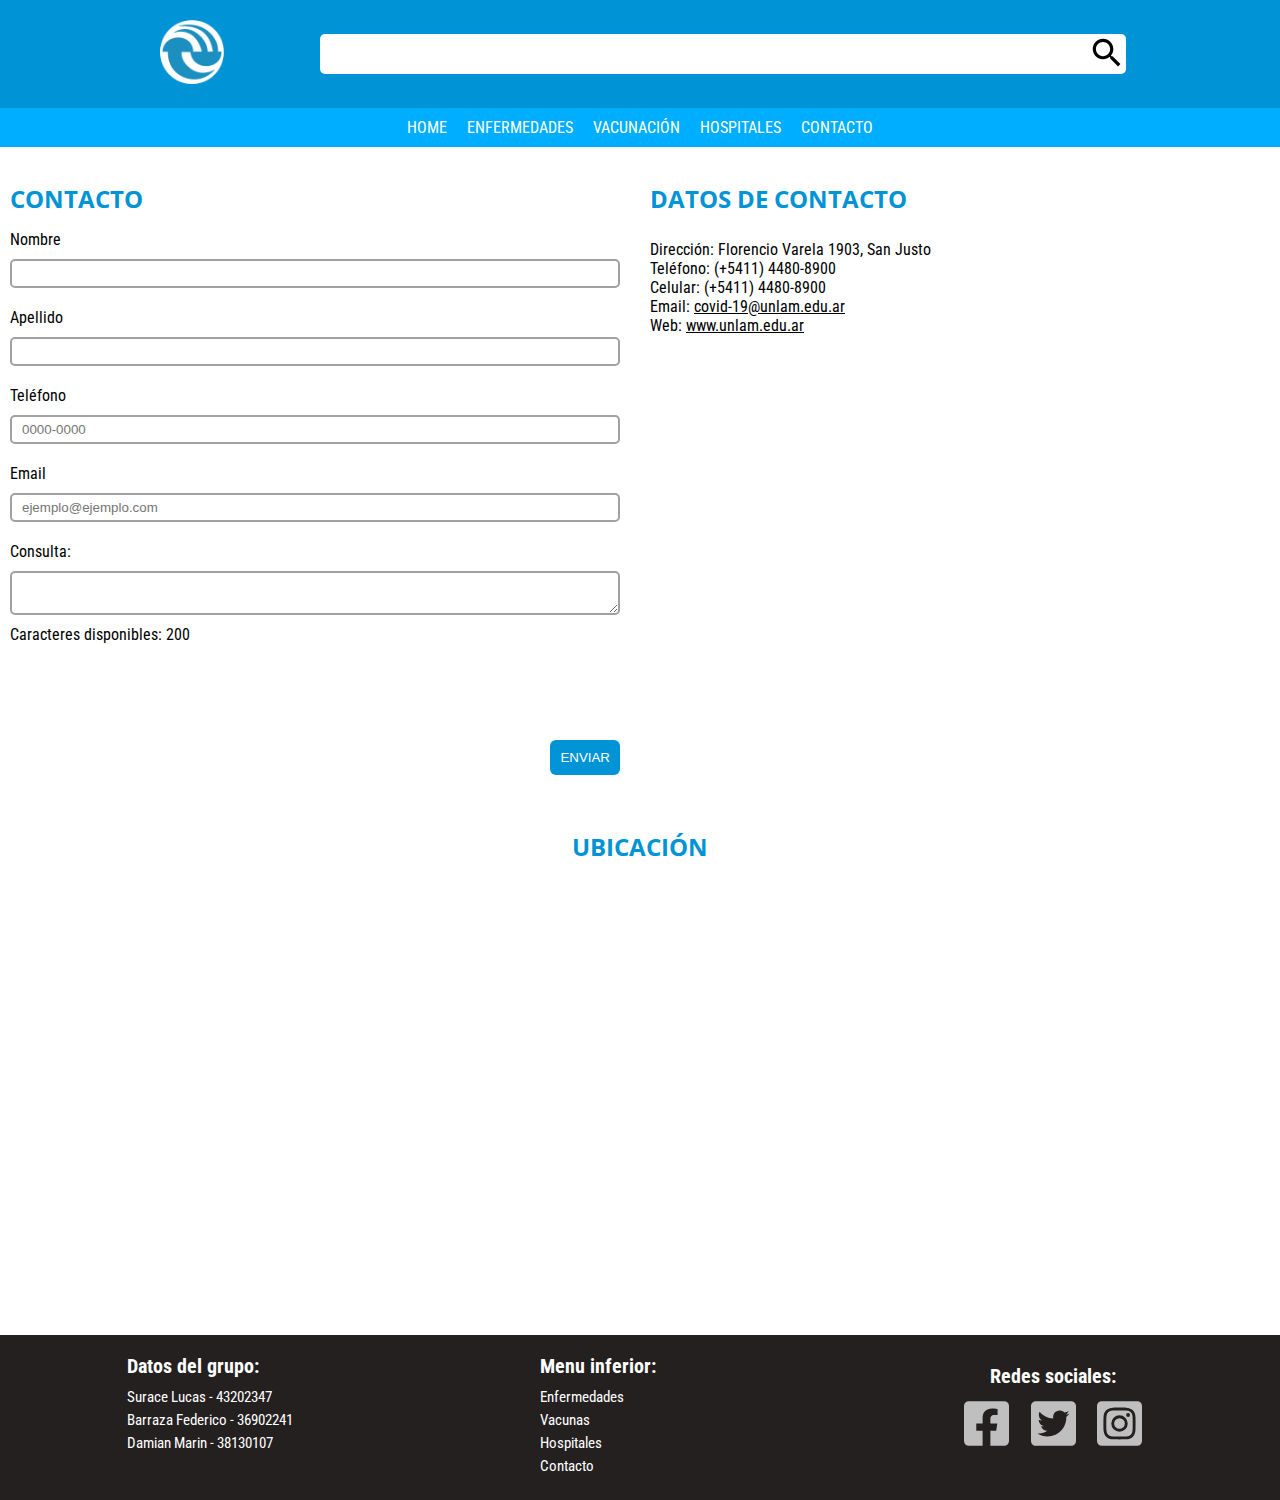
<file: contacto.html>
<!DOCTYPE html>
<html lang="en">

<head>
    <meta charset="UTF-8">
    <meta name="viewport" content="width=device-width, initial-scale=1.0">
    <link rel="stylesheet" href="css/layout.css">
    <link rel="stylesheet" href="css/forms.css">
    <link rel="stylesheet" href="css/contacto.css">
    <script src="js/jquery.min.js"></script>
    <script src="js/layout.js"></script>
    <title>Contacto | Clinica Bastia</title>
</head>

<body>
    <header>
        <section class="contenedor">
            <article class="logo">
                <a href="index.html"><img src="img/logo-unlam.png" alt="logo"></a>
            </article>
            <article class="buscador">
                <datalist id="menu">
                    <option>VACUNACIÓN</option>
                    <option>CONTACTO</option>
                    <option>ENFERMEDADES</option>
                    <option>HOSPITALES</option>
                    <option>COVID-19</option>
                    <option>RESFRIADO COMÚN</option>
                    <option>GRIPE</option>
                    <option>RINOFARINGITIS</option>
                    <option>BRONQUITIS</option>
                </datalist>
                <input type="text" list="menu">
                <button for="enfermedades"></button>
            </article>
        </section>
        <section>
            <nav>
                <a class="desplegable"></a>
                <ul class="menu">
                    <li><a href="index.html">HOME</a></li>
                    <li><a href="listado-enfermedades.html">ENFERMEDADES</a></li>
                    <li><a href="calendario.html">VACUNACIÓN</a></li>
                    <li><a href="mapa-hospitales.html">HOSPITALES</a></li>
                    <li><a href="contacto.html">CONTACTO</a></li>
                </ul>
            </nav>
            </nav>
        </section>
    </header>
    <main>
        <section class="formulario-contacto">
            <h2>Contacto</h2>
            <form method="GET" onsubmit="return validar();">
                <div id="grpNombre" class="form-group">
                    <label for="nombre">Nombre</label>
                    <input name="nombre" type="text" id="nombre">
                </div>
                <div id="grpApellido" class="form-group">
                    <label for="Apellido">Apellido</label>
                    <input name="apellido" type="text" id="apellido">
                </div>
                <div id="grpTelefono" class="form-group">
                    <label for="tefono">Teléfono</label>
                    <input name="telefono" type="text" id="telefono" placeholder="0000-0000">
                </div>
                <div id="grpEmail" class="form-group">
                    <label for="email">Email</label>
                    <input name="email" type="email" id="email" placeholder="ejemplo@ejemplo.com">
                </div>
                <div id="grpConsulta" class="form-group">
                    <label for="consulta">Consulta:</label>
                    <textarea name="consulta" id="consulta" onkeyup="contarTeclas()" onkeypress="contarTeclas()"
                        onkeydown="contarTeclas()"></textarea>
                    <p class="caracteresRestantes">Caracteres disponibles: <span id="caracteresRestantes"></span></p>
                </div>
                <div id="mensaje" class="mensaje error">
                </div>
                <button>Enviar</button>
            </form>
            </form>
        </section>
        <section class="datos-contacto">
            <h2>Datos De Contacto</h2>
            <ul>
                <li>Dirección: Florencio Varela 1903, San Justo</li>
                <li>Teléfono: (+5411) 4480-8900</li>
                <li>Celular: (+5411) 4480-8900</li>
                <li>Email: <a href="mailto:covid-19@unlam.edu.ar">covid-19@unlam.edu.ar</a></li>
                <li>Web: <a href="https://www.unlam.edu.ar/" target="blank">www.unlam.edu.ar</a></li>
            </ul>
        </section>
        <section class="ubicacion">
            <h2>Ubicación</h2>
            <iframe
                src="https://www.google.com/maps/embed?pb=!1m18!1m12!1m3!1d3281.3740269052632!2d-58.56505924962148!3d-34.6705084684452!2m3!1f0!2f0!3f0!3m2!1i1024!2i768!4f13.1!3m3!1m2!1s0x95bcc62cc3ef7083%3A0x8867107f425fade5!2sUniversidad%20Nacional%20de%20La%20Matanza!5e0!3m2!1ses!2sar!4v1601694899899!5m2!1ses!2sar"
                frameborder="0" style="border:0;" allowfullscreen="" aria-hidden="false" tabindex="0"></iframe>
        </section>
    </main>
    <footer>
        <div class="datos-grupo">
            <small>
                <h3>Datos del grupo:</h3>
                <ul>
                    <li>Surace Lucas - 43202347</li>
                    <li>Barraza Federico - 36902241</li>
                    <li>Damian Marin - 38130107</li>
                </ul>
            </small>
        </div>
        <div class="menu-inferior">
            <small>
                <h3>Menu inferior: </h3>
                <ul>
                    <li>
                        <a href="listado-enfermedades.html">Enfermedades</a></li>
                    <li>
                        <a href="calendario.html">Vacunas</a>
                    </li>
                    <li>
                        <a href="mapa-hospitales.html">Hospitales</a>
                    </li>
                    <li>
                        <a href="contacto.html">Contacto</a>
                    </li>
                </ul>
            </small>
        </div>
        <div class="redes">
            <small>
                <h3>Redes sociales:</h3>
                <div class="iconos">
                    <a href="https://www.facebook.com/UnlamOficial/" target="blank">
                        <img src="img/facebook-brands.svg" alt="Ícono de Facebook">
                    </a>
                    <a href="https://twitter.com/UnlamOficial/" target="blank">
                        <img src="img/twitter-brands.svg" alt="Ícono de Twitter">
                    </a>
                    <a href="https://www.instagram.com/unlamoficial/" target="blank">
                        <img src="img/instagram-brands.svg" alt="Ícono de Instagram">
                    </a>
                </div>
            </small>
        </div>
    </footer>
    <script src="js/forms.js"></script>
    <script src="js/contacto.js"></script>
</body>

</html>
</file>
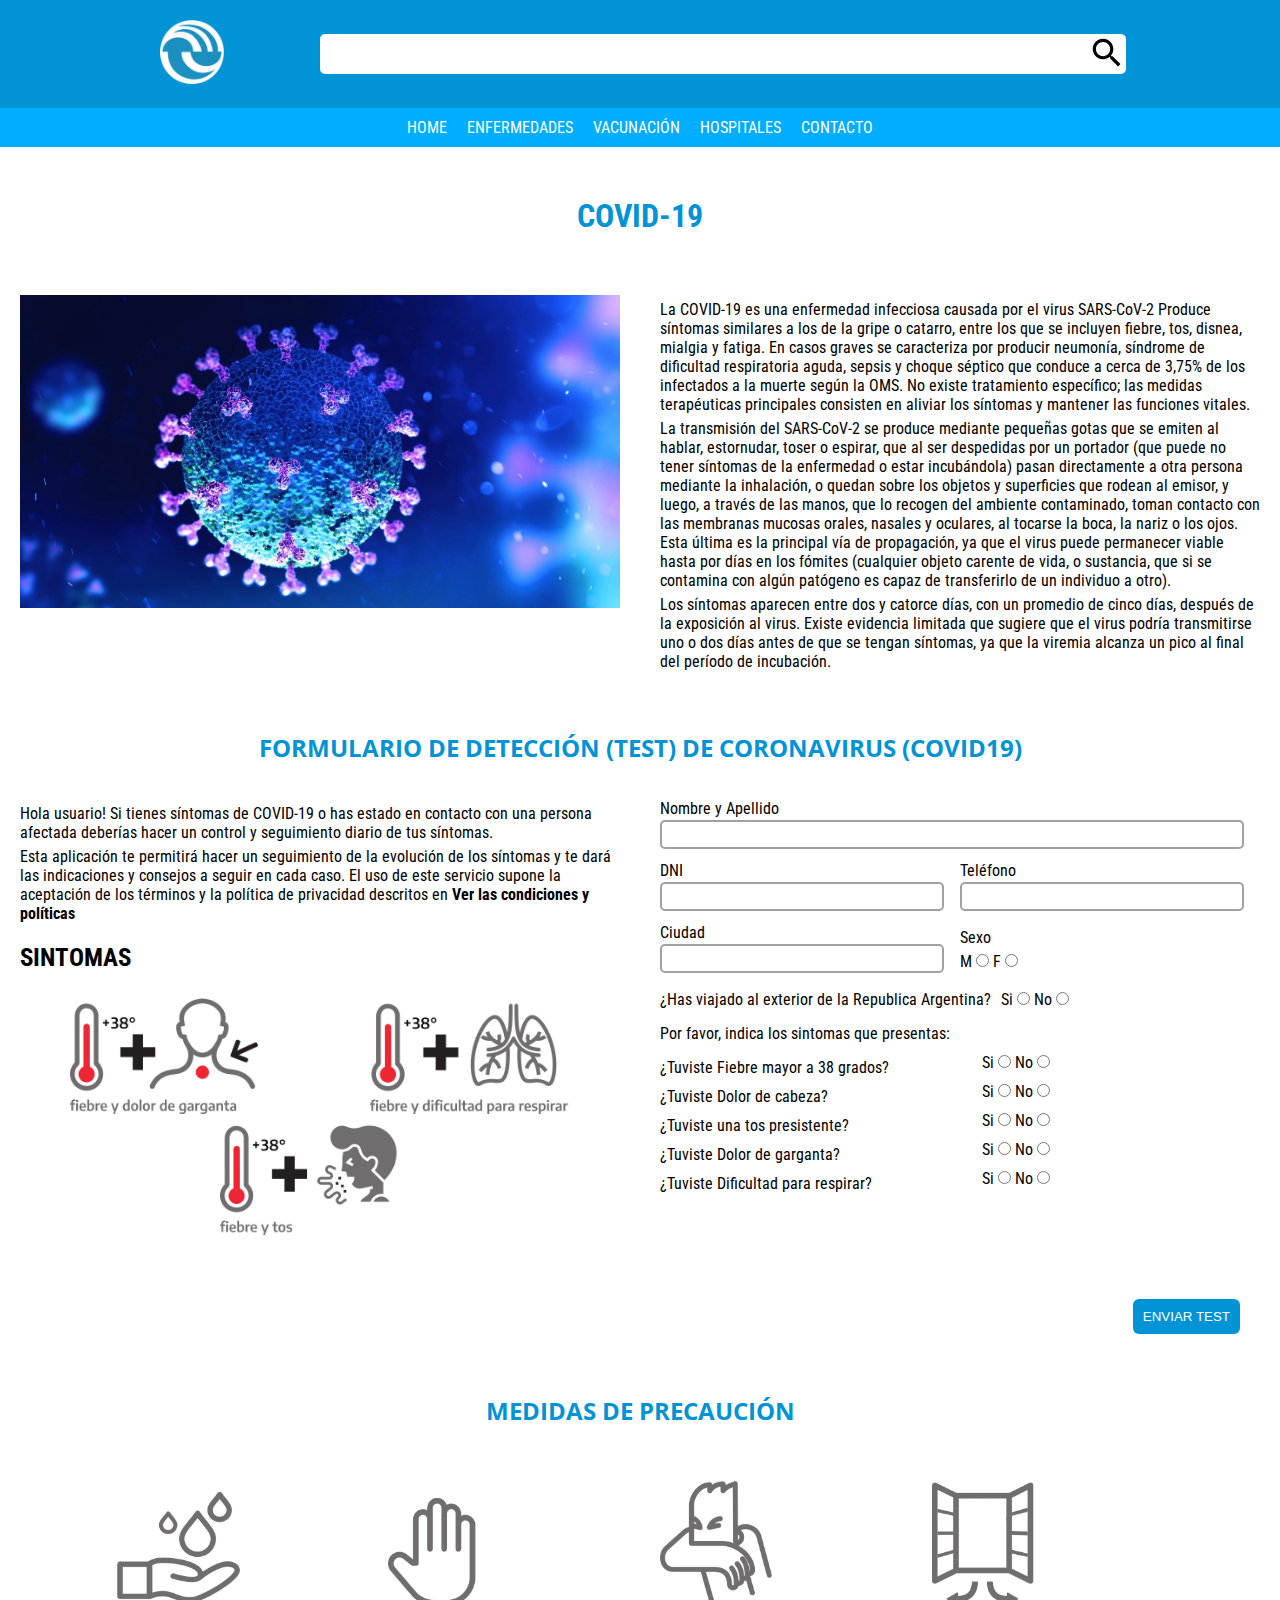
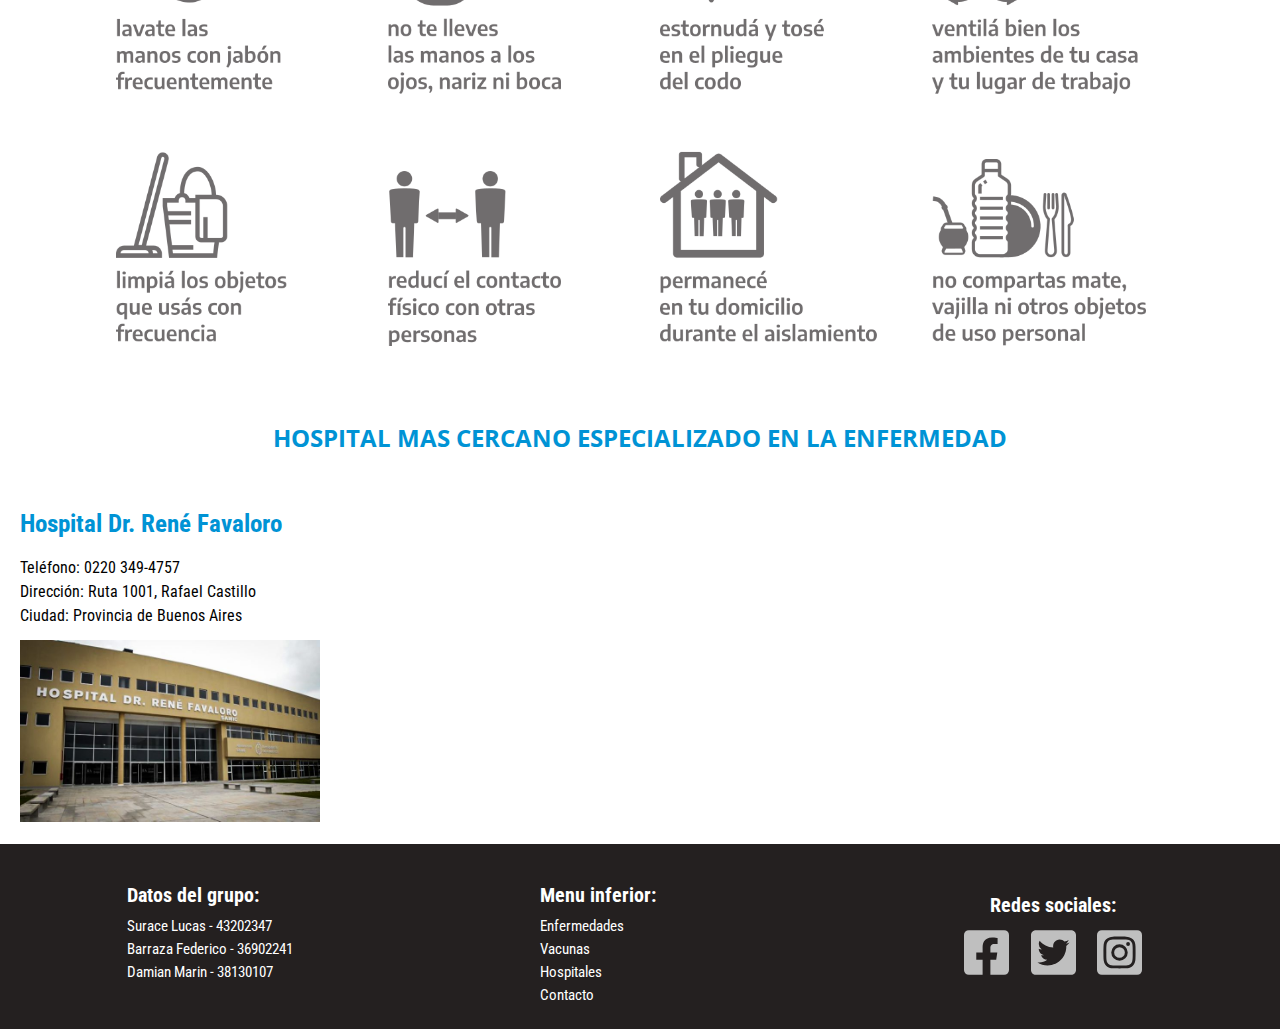
<file: detalle-enfermedad.html>
<!DOCTYPE html>
<html lang="es">

<head>
    <meta charset="UTF-8">
    <meta name="viewport" content="width=device-width, initial-scale=1.0">
    <link rel="stylesheet" href="css/layout.css">
    <link rel="stylesheet" href="css/detalle-enfermedad.css">
    <link rel="stylesheet" href="css/forms.css">
    <script src="js/jquery.min.js"></script>
    <script src="js/layout.js"></script>
    <title>Enfermedades</title>
</head>

<body>
    <header>
        <section class="contenedor">
            <article class="logo">
                <a href="index.html"><img src="img/logo-unlam.png" alt="logo"></a>
            </article>
            <article class="buscador">
                <datalist id="menu">
                    <option>VACUNACIÓN</option>
                    <option>CONTACTO</option>
                    <option>ENFERMEDADES</option>
                    <option>HOSPITALES</option>
                    <option>COVID-19</option>
                    <option>RESFRIADO COMÚN</option>
                    <option>GRIPE</option>
                    <option>RINOFARINGITIS</option>
                    <option>BRONQUITIS</option>
                </datalist>
                <input type="text" list="menu">
                <button for="enfermedades"></button>
            </article>
        </section>
        <section>
            <nav>
                <a class="desplegable"></a>
                <ul class="menu">
                    <li><a href="index.html">HOME</a></li>
                    <li><a href="listado-enfermedades.html">ENFERMEDADES</a></li>
                    <li><a href="calendario.html">VACUNACIÓN</a></li>
                    <li><a href="mapa-hospitales.html">HOSPITALES</a></li>
                    <li><a href="contacto.html">CONTACTO</a></li>
                </ul>
            </nav>
        </section>
    </header>
    <main>
        <h1>COVID-19</h1>
        <section class="image-text">
            <article class="main-image">
                <img src="img/covid-19.jpg" alt="Imagen ilustrativa de COVID-19">
            </article>
            <article class="descripcion">
                <p>​La COVID-19​ es una enfermedad infecciosa causada por el virus SARS-CoV-2
                    Produce síntomas similares a los de la gripe o catarro, entre los que se incluyen fiebre, tos,
                    disnea, mialgia y fatiga. En casos graves se caracteriza por producir neumonía, síndrome de
                    dificultad respiratoria aguda, sepsis y choque séptico que conduce a cerca de 3,75% de los
                    infectados a la muerte según la OMS.​ No existe tratamiento específico; las medidas terapéuticas
                    principales consisten en aliviar los síntomas y mantener las funciones vitales.
                </p>
                <p>La transmisión del SARS-CoV-2 se produce mediante pequeñas gotas que se emiten al hablar,
                    estornudar, toser o espirar, que al ser despedidas por un portador (que puede no tener síntomas de
                    la enfermedad o estar incubándola)​ pasan directamente a otra persona mediante la inhalación, o
                    quedan sobre los objetos y superficies que rodean al emisor, y luego, a través de las manos, que lo
                    recogen del ambiente contaminado, toman contacto con las membranas mucosas orales, nasales y
                    oculares, al tocarse la boca, la nariz o los ojos.​ Esta última es la principal vía de propagación,
                    ya que el virus puede permanecer viable hasta por días en los fómites (cualquier objeto carente de
                    vida, o sustancia, que si se contamina con algún patógeno es capaz de transferirlo de un individuo a
                    otro).</p>
                <p>Los síntomas aparecen entre dos y catorce días, con un promedio de cinco días, después de la
                    exposición al virus. Existe evidencia limitada que sugiere que el virus podría transmitirse uno o
                    dos días antes de que se tengan síntomas, ya que la viremia alcanza un pico al final del período de
                    incubación.</p>
            </article>
        </section>
        <section class="detalle-main">
            <h2>FORMULARIO DE DETECCIÓN (TEST) DE CORONAVIRUS (COVID19)</h2>
            <article>
                <P>Hola usuario! Si tienes síntomas de COVID-19 o has estado en contacto con una persona afectada
                    deberías hacer un control y seguimiento diario de tus síntomas.</P>
                <p>Esta aplicación te permitirá hacer un seguimiento de la evolución de los síntomas y te dará las
                    indicaciones y consejos a seguir en cada caso. El uso de este servicio supone la aceptación de los
                    términos y la política de privacidad descritos en <a href="index.html">Ver las condiciones y
                        políticas</a></p>
                <h3>SINTOMAS</h3>
                <div class="sintomas-img">
                    <img src="img/detalle-enfermedad/24-fiebre-dolor-garganta.png" alt="fiebre y dolor de garganta">
                    <img src="img/detalle-enfermedad/25-fiebre-dificultad-respirar.png"
                        alt="fiebre y dificultad para respirar">
                    <img src="img/detalle-enfermedad/23-fiebre-tos.png" alt="fiebre y tos">
                </div>
            </article>
            <article>
                <form method="GET" onsubmit="return validar();">
                    <div id="grpNombre" class="input-100">
                        <label for="nombre">Nombre y Apellido</label><br>
                        <input type="text" id="nombre" name="nombre" class="input">
                    </div>
                    <div id="grpDni" class="input-50">
                        <label for="dni">DNI</label><br>
                        <input type="text" id="dni" name="dni" class="input"><br>
                    </div>
                    <div id="grpTelefono" class="input-50">
                        <label for="tel">Teléfono</label><br>
                        <input type="tel" id="tel" name="tel" class="input">
                    </div>
                    <div class="input-50">
                        <label for="ciudad">Ciudad</label><br>
                        <input type="text" id="ciudad" name="ciudad" class="input">
                    </div>
                    <div class="input-50">
                        <p>Sexo</p>
                        <label for="masculino">M</label>
                        <input type="radio" name="sexo" id="masculino" value="m">
                        <label for="femenino">F</label>
                        <input type="radio" name="sexo" id="masc" value="f">
                    </div>
                    <div class="viaje-exterior">
                        <p>¿Has viajado al exterior de la Republica Argentina?</p>
                        <div class="si-no">
                            <label for="si">Si</label>
                            <input type="radio" name="viajo" id="si" value="si"
                                onclick="mostrarOcultar('paises', true)">
                            <label for="no">No</label>
                            <input type="radio" name="viajo" id="no" value="no"
                                onclick="mostrarOcultar('paises', false)">
                        </div>
                        <div id="paises">
                            <label for="paises">Paises Visitados</label>
                            <select name="paises" class="input-50">
                                <option value></option>
                                <option value="1">Uruguay</option>
                                <option value="2">Chile</option>
                                <option value="3">Brasil</option>
                                <option value="2">Paraguay</option>
                                <option value="2">Bolivia</option>
                                <option value="2">Peru</option>
                                <option value="2">Norteamerica</option>
                                <option value="2">Europa</option>
                                <option value="2">Asia</option>
                                <option value="2">Africa</option>
                                <option value="2">Otro</option>
                            </select>
                        </div>
                    </div>
                    <div class="select-sintoma">
                        <h4>Por favor, indica los sintomas que presentas:</h4>
                        <p>¿Tuviste Fiebre mayor a 38 grados?</p>
                        <div>
                            <label for="si">Si</label>
                            <input type="radio" name="fiebre" id="si" value="si">
                            <label for="no">No</label>
                            <input type="radio" name="fiebre" id="no" value="no">
                        </div>
                        <p>¿Tuviste Dolor de cabeza?</p>
                        <div>
                            <label for="si">Si</label>
                            <input type="radio" name="cabeza" id="si" value="si">
                            <label for="no">No</label>
                            <input type="radio" name="cabeza" id="no" value="no">
                        </div>
                        <p>¿Tuviste una tos presistente?</p>
                        <div>
                            <label for="si">Si</label>
                            <input type="radio" name="tos" id="si" value="si">
                            <label for="no">No</label>
                            <input type="radio" name="tos" id="no" value="no">
                        </div>
                        <p>¿Tuviste Dolor de garganta?</p>
                        <div>
                            <label for="si">Si</label>
                            <input type="radio" name="garganta" id="si" value="si">
                            <label for="no">No</label>
                            <input type="radio" name="garganta" id="no" value="no">
                        </div>
                        <p>¿Tuviste Dificultad para respirar?</p>
                        <div>
                            <label for="si">Si</label>
                            <input type="radio" name="respirar" id="si" value="si"
                                onclick="mostrarOcultar('datos', true)">
                            <label for="no">No</label>
                            <input type="radio" name="respirar" id="no" value="no"
                                onclick="mostrarOcultar('datos', false)">
                        </div>
                    </div>
                    <div id="datos">
                        <div class="input-50">
                            <label for="direccion">Direccion</label><br>
                            <input type="text" id="direccion" name="direccion" class="input">
                        </div>
                        <div class="input-50">
                            <label for="ciudad">Ciudad</label><br>
                            <input type="text" id="ciudad" name="ciudad" class="input">
                        </div>
                    </div>
                    <div id="mensaje" class="mensaje error">
                    </div>
                    <div id="boton">
                        <button>ENVIAR TEST</button>
                    </div>
                </form>
            </article>
        </section>
        <section class="imagenes-medidas">
            <h2>Medidas de Precaución</h2>
            <article>
                <img src="img/detalle-enfermedad/14-lavarse-manos.png" alt="Lavate las manos con jabón frecuentemente">
                <img src="img/detalle-enfermedad/16-tocar-nariz.png"
                    alt="No te lleves las manos a los ojos, nariz ni boca">
                <img src="img/detalle-enfermedad/15-estornudar.png" alt="Estornudá y tosé en el pliegue del codo">
                <img src="img/detalle-enfermedad/17-ventilar.png"
                    alt="Ventilá bien los ambientes de tu casa y tu lugar de trabajo">
                <img src="img/detalle-enfermedad/18-limpiar-objetos.png"
                    alt="Limpiá los objetos que usás con frecuencia">
                <img src="img/detalle-enfermedad/20-reducir-contacto.png"
                    alt="Reducí el contacto físico con otras personas">
                <img src="img/detalle-enfermedad/19-permanecer-domicilio.png"
                    alt="Permanecé en tu domicilio durante el aislamiento">
                <img src="img/detalle-enfermedad/21-no-compartir-mate.png"
                    alt="No compartas mate, vajilla ni otros objetos de uso personal">
            </article>
        </section>
        <section class="info-mapa">
            <h2>Hospital mas cercano especializado en la enfermedad</h2>
            <article class="informacion-hospital">
                <h3>Hospital Dr. René Favaloro</h3>
                <ul>
                    <li>Teléfono: 0220 349-4757</li>
                    <li>Dirección: Ruta 1001, Rafael Castillo</li>
                    <li>Ciudad: Provincia de Buenos Aires</li>
                </ul>
                <img src="img/detalle-enfermedad/hospital-rene-favaloro.jpg" alt="hospital favaloro">
            </article>
            <article class="informacion-hospital">
                <iframe
                    src="https://www.google.com/maps/embed?pb=!1m18!1m12!1m3!1d3280.0293767588237!2d-58.6431507847676!3d-34.704438980433515!2m3!1f0!2f0!3f0!3m2!1i1024!2i768!4f13.1!3m3!1m2!1s0x95bcc6cdd23d9c43%3A0x20e22c458dcd04d1!2sHospital%20Dr.%20Ren%C3%A9%20Favaloro!5e0!3m2!1ses!2sar!4v1602138762080!5m2!1ses!2sar"
                    frameborder="0" style="border:0;" allowfullscreen="" aria-hidden="false" tabindex="0"></iframe>
            </article>
        </section>
    </main>
    <footer>
        <div class="datos-grupo">
            <small>
                <h3>Datos del grupo:</h3>
                <ul>
                    <li>Surace Lucas - 43202347</li>
                    <li>Barraza Federico - 36902241</li>
                    <li>Damian Marin - 38130107</li>
                </ul>
            </small>
        </div>
        <div class="menu-inferior">
            <small>
                <h3>Menu inferior: </h3>
                <ul>
                    <li>
                        <a href="listado-enfermedades.html">Enfermedades</a></li>
                    <li>
                        <a href="calendario.html">Vacunas</a>
                    </li>
                    <li>
                        <a href="mapa-hospitales.html">Hospitales</a>
                    </li>
                    <li>
                        <a href="contacto.html">Contacto</a>
                    </li>
                </ul>
            </small>
        </div>
        <div class="redes">
            <small>
                <h3>Redes sociales:</h3>
                <div class="iconos">
                    <a href="https://www.facebook.com/UnlamOficial/" target="blank">
                        <img src="img/facebook-brands.svg" alt="Ícono de Facebook">
                    </a>
                    <a href="https://twitter.com/UnlamOficial/" target="blank">
                        <img src="img/twitter-brands.svg" alt="Ícono de Twitter">
                    </a>
                    <a href="https://www.instagram.com/unlamoficial/" target="blank">
                        <img src="img/instagram-brands.svg" alt="Ícono de Instagram">
                    </a>
                </div>
            </small>
        </div>
    </footer>
    <script src="js/detalle-enfermedad.js"></script>
</body>

</html>
</file>
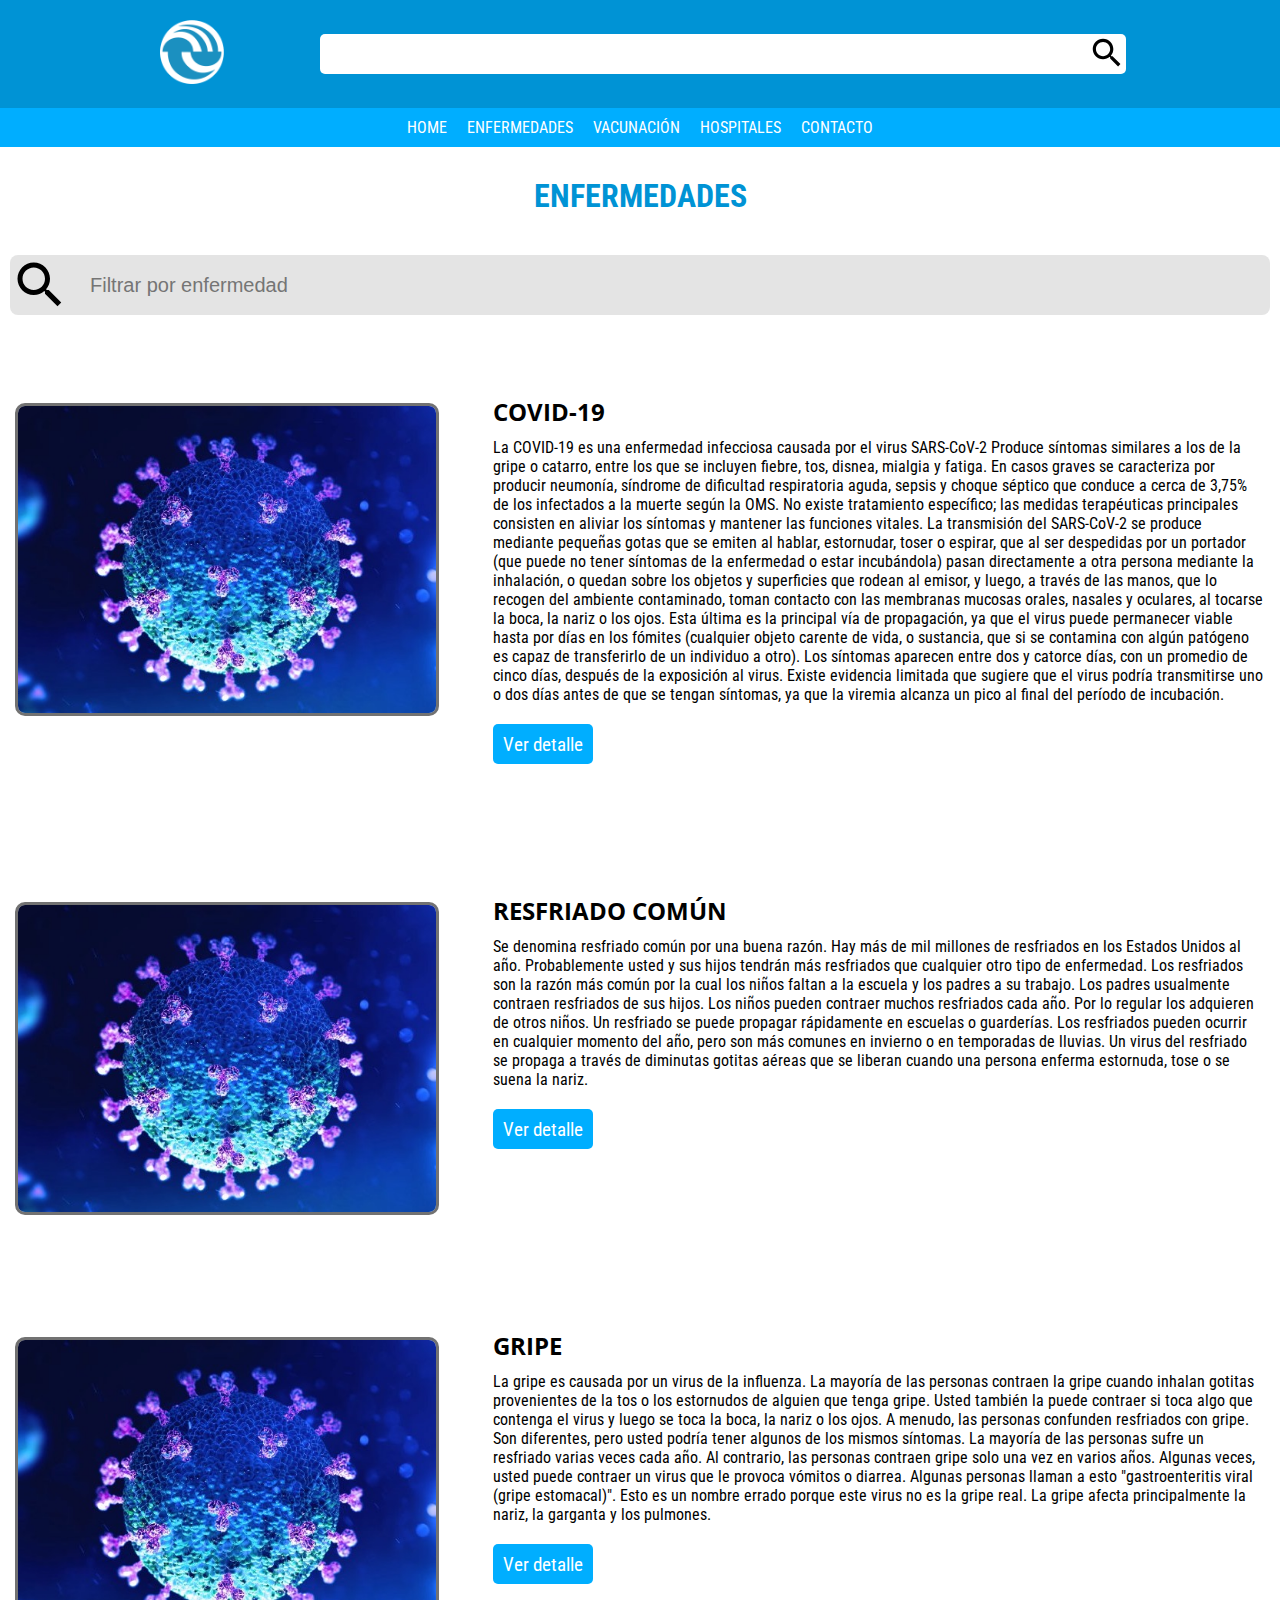
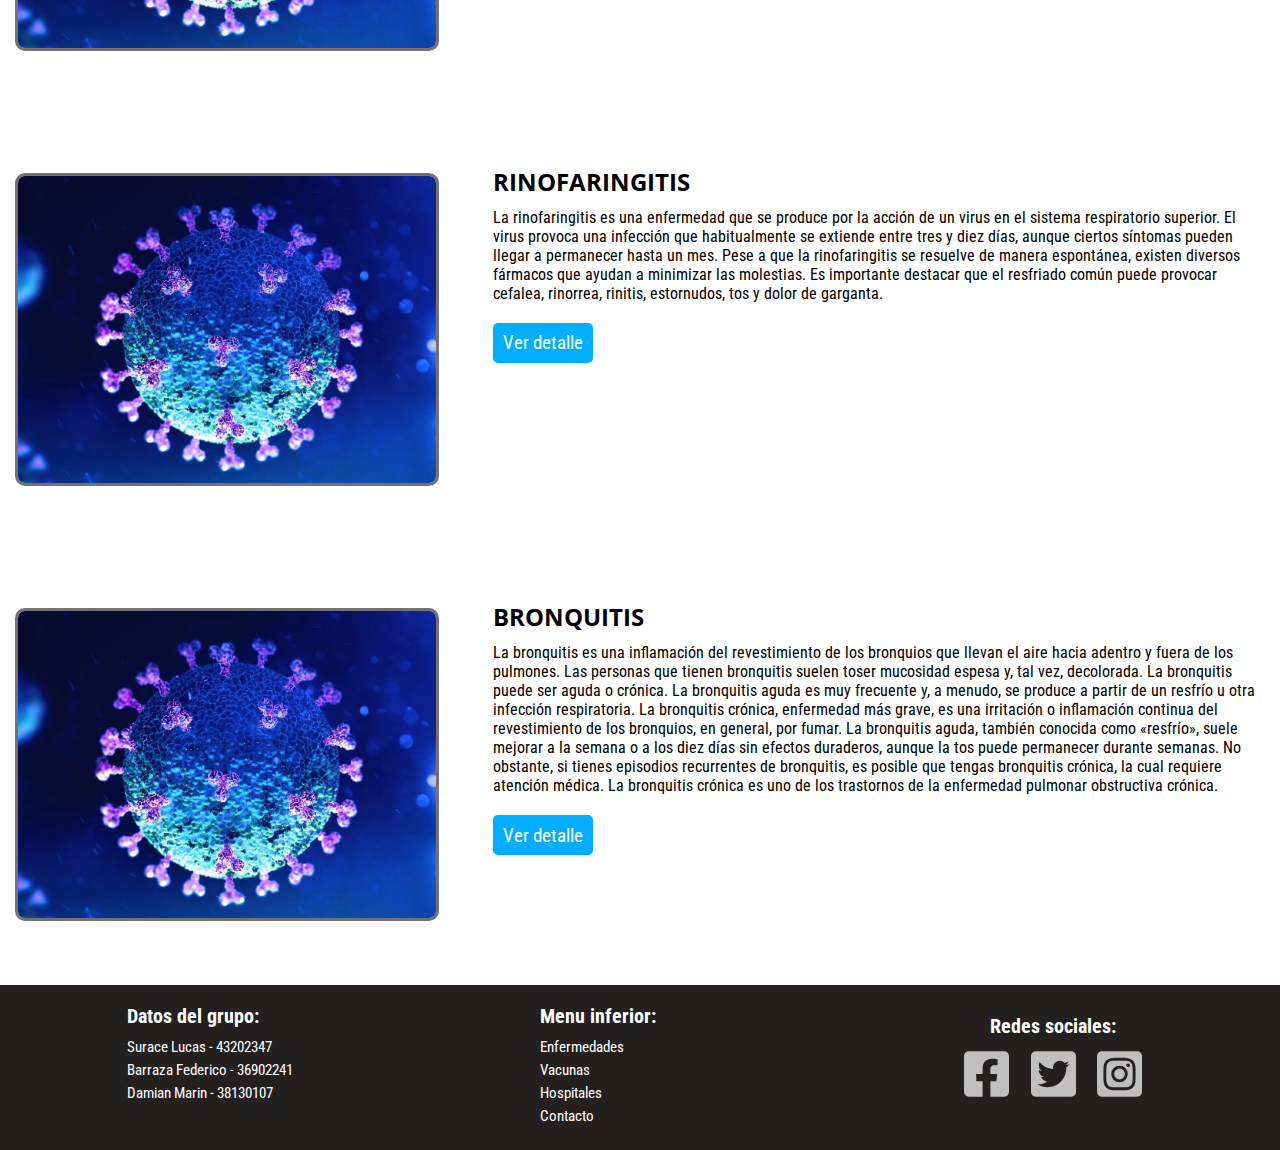
<file: listado-enfermedades.html>
<!DOCTYPE html>
<html lang="es">

<head>
    <meta charset="UTF-8">
    <meta name="viewport" content="width=device-width, initial-scale=1.0">
    <link rel="stylesheet" href="css/layout.css">
    <link rel="stylesheet" href="css/forms.css">
    <link rel="stylesheet" href="css/listado-enfermedades.css">
    <script src="js/jquery.min.js"></script>
    <script src="js/layout.js"></script>
    <title>Listado de Enfermedades</title>
</head>

<body>
    <header>
        <section class="contenedor">
            <article class="logo">
                <a href="index.html"><img src="img/logo-unlam.png" alt="logo"></a>
            </article>
            <article class="buscador">
                <datalist id="menu">
                    <option>VACUNACIÓN</option>
                    <option>CONTACTO</option>
                    <option>ENFERMEDADES</option>
                    <option>HOSPITALES</option>
                    <option>COVID-19</option>
                    <option>RESFRIADO COMÚN</option>
                    <option>GRIPE</option>
                    <option>RINOFARINGITIS</option>
                    <option>BRONQUITIS</option>
                </datalist>
                <input type="text" list="menu">
                <button for="enfermedades"></button>
            </article>
        </section>
        <section>
            <nav>
                <a class="desplegable"></a>
                <ul class="menu">
                    <li><a href="index.html">HOME</a></li>
                    <li><a href="listado-enfermedades.html">ENFERMEDADES</a></li>
                    <li><a href="calendario.html">VACUNACIÓN</a></li>
                    <li><a href="mapa-hospitales.html">HOSPITALES</a></li>
                    <li><a href="contacto.html">CONTACTO</a></li>
                </ul>
            </nav>
        </section>
    </header>
    <main>
        <section class="heading">
            <h1>Enfermedades</h1>
        </section>
        <section class="buscador-enfermedades">
            <article>
                <datalist id="enfermedades">
                    <option>COVID-19</option>
                    <option>RESFRIADO COMÚN</option>
                    <option>GRIPE</option>
                    <option>RINOFARINGITIS</option>
                    <option>BRONQUITIS</option>
                </datalist>
                <button for="enfermedades"></button>
                <input type="text" list="enfermedades" placeholder="Filtrar por enfermedad">
            </article>
        </section>
        <section>
            <article class="listado">
                <div class="miniatura">
                    <img src="img/covid-19-miniatura.png" alt="imagen de virus de covid-19">
                </div>
                <div class="detalle">
                    <h3>COVID-19</h3>
                    <p>La COVID-19​ es una enfermedad infecciosa causada por el virus SARS-CoV-2
                        Produce síntomas similares a los de la gripe o catarro, entre los que se incluyen fiebre, tos,
                        disnea, mialgia y fatiga. En casos graves se caracteriza por producir neumonía, síndrome de
                        dificultad respiratoria aguda, sepsis y choque séptico que conduce a cerca de 3,75% de los
                        infectados a la muerte según la OMS.​ No existe tratamiento específico; las medidas terapéuticas
                        principales consisten en aliviar los síntomas y mantener las funciones vitales.
                        La transmisión del SARS-CoV-2 se produce mediante pequeñas gotas que se emiten al hablar,
                        estornudar, toser o espirar, que al ser despedidas por un portador (que puede no tener síntomas
                        de la enfermedad o estar incubándola)​ pasan directamente a otra persona mediante la inhalación,
                        o quedan sobre los objetos y superficies que rodean al emisor, y luego, a través de las manos,
                        que lo recogen del ambiente contaminado, toman contacto con las membranas mucosas orales,
                        nasales y oculares, al tocarse la boca, la nariz o los ojos.​ Esta última es la principal vía de
                        propagación, ya que el virus puede permanecer viable hasta por días en los fómites (cualquier
                        objeto carente de vida, o sustancia, que si se contamina con algún patógeno es capaz de
                        transferirlo de un individuo a otro).
                        Los síntomas aparecen entre dos y catorce días, con un promedio de cinco días, después de la
                        exposición al virus. Existe evidencia limitada que sugiere que el virus podría transmitirse uno
                        o dos días antes de que se tengan síntomas, ya que la viremia alcanza un pico al final del
                        período de incubación.</p>
                    <button class="boton-detalle"><a href="detalle-enfermedad.html">Ver detalle</a></button>
                </div>
            </article>
            <article class="listado">
                <div class="miniatura">
                    <img src="img/covid-19-miniatura.png" alt="imagen de virus de covid-19">
                </div>
                <div class="detalle">
                    <h3>RESFRIADO COMÚN</h3>
                    <p>Se denomina resfriado común por una buena razón. Hay más de mil millones de resfriados en los
                        Estados Unidos al año. Probablemente usted y sus hijos tendrán más resfriados que cualquier otro
                        tipo de enfermedad.
                        Los resfriados son la razón más común por la cual los niños faltan a la escuela y los padres a
                        su trabajo. Los padres usualmente contraen resfriados de sus hijos.
                        Los niños pueden contraer muchos resfriados cada año. Por lo regular los adquieren de otros
                        niños. Un resfriado se puede propagar rápidamente en escuelas o guarderías.
                        Los resfriados pueden ocurrir en cualquier momento del año, pero son más comunes en invierno o
                        en temporadas de lluvias.
                        Un virus del resfriado se propaga a través de diminutas gotitas aéreas que se liberan cuando una
                        persona enferma estornuda, tose o se suena la nariz.</p>
                    <button class="boton-detalle"><a href="detalle-enfermedad.html">Ver detalle</a></button>
                </div>
            </article>
            <article class="listado">
                <div class="miniatura">
                    <img src="img/covid-19-miniatura.png" alt="imagen de virus de covid-19">
                </div>
                <div class="detalle">
                    <h3>GRIPE</h3>
                    <p>La gripe es causada por un virus de la influenza.
                        La mayoría de las personas contraen la gripe cuando inhalan gotitas provenientes de la tos o los
                        estornudos de alguien que tenga gripe. Usted también la puede contraer si toca algo que contenga
                        el virus y luego se toca la boca, la nariz o los ojos.
                        A menudo, las personas confunden resfriados con gripe. Son diferentes, pero usted podría tener
                        algunos de los mismos síntomas. La mayoría de las personas sufre un resfriado varias veces cada
                        año. Al contrario, las personas contraen gripe solo una vez en varios años.
                        Algunas veces, usted puede contraer un virus que le provoca vómitos o diarrea. Algunas personas
                        llaman a esto "gastroenteritis viral (gripe estomacal)". Esto es un nombre errado porque este
                        virus no es la gripe real. La gripe afecta principalmente la nariz, la garganta y los pulmones.
                    </p>
                    <button class="boton-detalle"><a href="detalle-enfermedad.html">Ver detalle</a></button>
                </div>
            </article>
            <article class="listado">
                <div class="miniatura">
                    <img src="img/covid-19-miniatura.png" alt="imagen de virus de covid-19">
                </div>
                <div class="detalle">
                    <h3>RINOFARINGITIS</h3>
                    <p>La rinofaringitis es una enfermedad que se produce por la acción de un virus en el sistema
                        respiratorio superior. El virus provoca una infección que habitualmente se extiende entre tres y
                        diez días, aunque ciertos síntomas pueden llegar a permanecer hasta un mes.
                        Pese a que la rinofaringitis se resuelve de manera espontánea, existen diversos fármacos que
                        ayudan a minimizar las molestias. Es importante destacar que el resfriado común puede provocar
                        cefalea, rinorrea, rinitis, estornudos, tos y dolor de garganta.</p>
                    <button class="boton-detalle"><a href="detalle-enfermedad.html">Ver detalle</a></button>
                </div>
            </article>
            <article class="listado">
                <div class="miniatura">
                    <img src="img/covid-19-miniatura.png" alt="imagen de virus de covid-19">
                </div>
                <div class="detalle">
                    <h3>BRONQUITIS</h3>
                    <p>La bronquitis es una inflamación del revestimiento de los bronquios que llevan el aire hacia
                        adentro y fuera de los pulmones. Las personas que tienen bronquitis suelen toser mucosidad
                        espesa y, tal vez, decolorada. La bronquitis puede ser aguda o crónica.
                        La bronquitis aguda es muy frecuente y, a menudo, se produce a partir de un resfrío u otra
                        infección respiratoria. La bronquitis crónica, enfermedad más grave, es una irritación o
                        inflamación continua del revestimiento de los bronquios, en general, por fumar.
                        La bronquitis aguda, también conocida como «resfrío», suele mejorar a la semana o a los diez
                        días sin efectos duraderos, aunque la tos puede permanecer durante semanas.
                        No obstante, si tienes episodios recurrentes de bronquitis, es posible que tengas bronquitis
                        crónica, la cual requiere atención médica. La bronquitis crónica es uno de los trastornos de la
                        enfermedad pulmonar obstructiva crónica.</p>
                    <button class="boton-detalle"><a href="detalle-enfermedad.html">Ver detalle</a></button>
                </div>
            </article>
        </section>
    </main>
    <footer>
        <div class="datos-grupo">
            <small>
                <h3>Datos del grupo:</h3>
                <ul>
                    <li>Surace Lucas - 43202347</li>
                    <li>Barraza Federico - 36902241</li>
                    <li>Damian Marin - 38130107</li>
                </ul>
            </small>
        </div>
        <div class="menu-inferior">
            <small>
                <h3>Menu inferior: </h3>
                <ul>
                    <li>
                        <a href="listado-enfermedades.html">Enfermedades</a></li>
                    <li>
                        <a href="calendario.html">Vacunas</a>
                    </li>
                    <li>
                        <a href="mapa-hospitales.html">Hospitales</a>
                    </li>
                    <li>
                        <a href="contacto.html">Contacto</a>
                    </li>
                </ul>
            </small>
        </div>
        <div class="redes">
            <small>
                <h3>Redes sociales:</h3>
                <div class="iconos">
                    <a href="https://www.facebook.com/UnlamOficial/" target="blank">
                        <img src="img/facebook-brands.svg" alt="Ícono de Facebook">
                    </a>
                    <a href="https://twitter.com/UnlamOficial/" target="blank">
                        <img src="img/twitter-brands.svg" alt="Ícono de Twitter">
                    </a>
                    <a href="https://www.instagram.com/unlamoficial/" target="blank">
                        <img src="img/instagram-brands.svg" alt="Ícono de Instagram">
                    </a>
                </div>
            </small>
        </div>
    </footer>
</body>

</html>
</file>
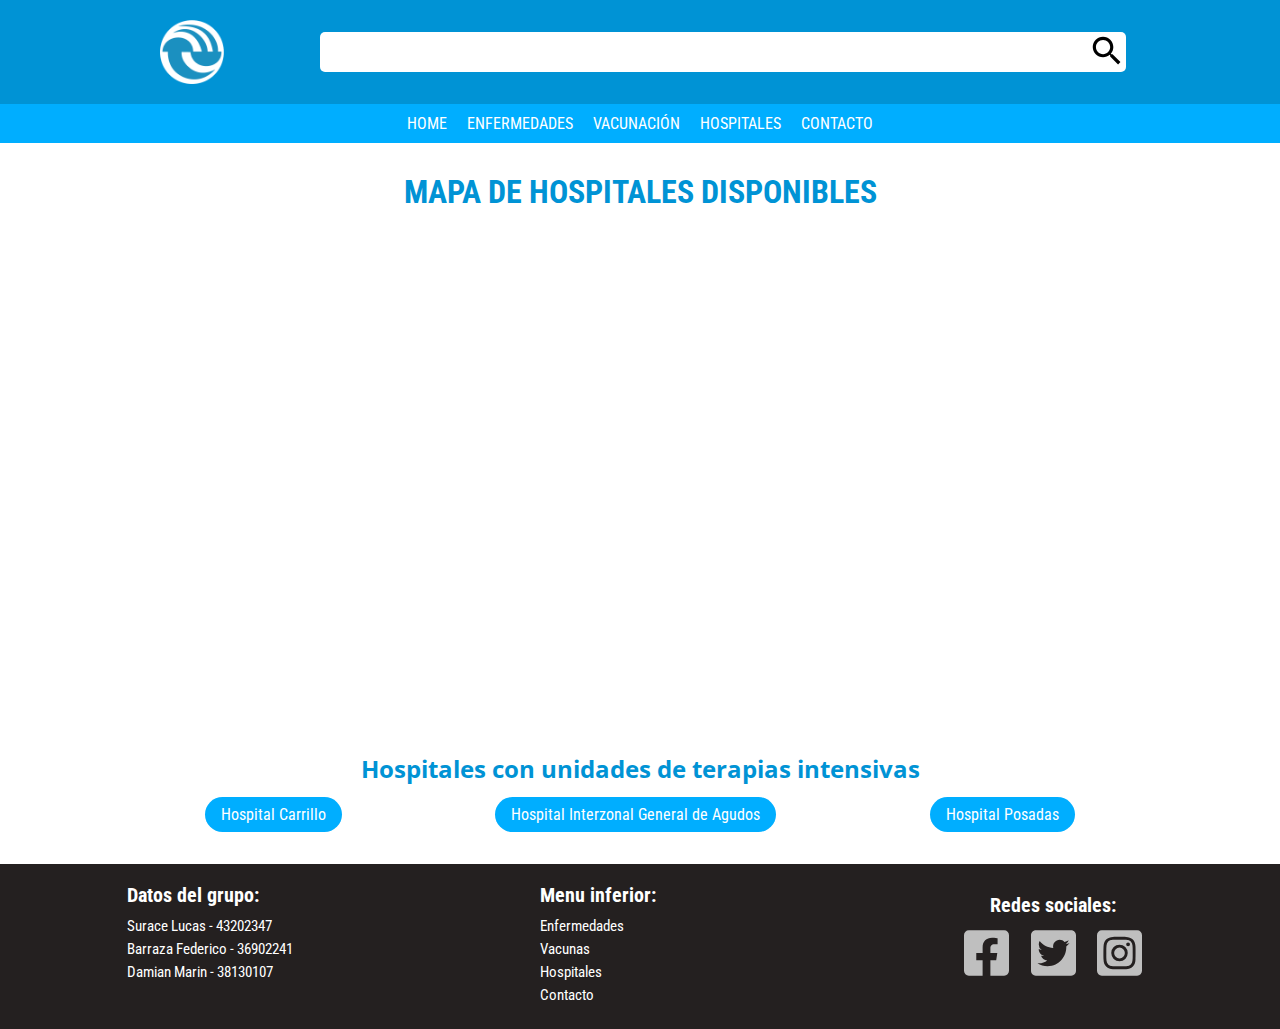
<file: mapa-hospitales.html>
<!DOCTYPE html>
<html lang="en">

<head>
    <meta charset="UTF-8">
    <meta name="viewport" content="width=device-width, initial-scale=1.0">
    <link rel="stylesheet" href="css/layout.css">
    <link rel="stylesheet" href="css/mapa-hospitales.css">
    <script src="js/jquery.min.js"></script>
    <script src="js/layout.js"></script>
    <script src="js/mapa-hospitales.js"></script>
    <title>Mapa de hospitales | Clinica Bastia</title>
</head>

<body>
    <header>
        <section class="contenedor">
            <article class="logo">
                <img src="img/logo-unlam.png" alt="logo unlam">
            </article>
            <article class="buscador">
                <datalist id="menu">
                    <option>VACUNACIÓN</option>
                    <option>CONTACTO</option>
                    <option>ENFERMEDADES</option>
                    <option>HOSPITALES</option>
                    <option>COVID-19</option>
                    <option>RESFRIADO COMÚN</option>
                    <option>GRIPE</option>
                    <option>RINOFARINGITIS</option>
                    <option>BRONQUITIS</option>
                </datalist>
                <input type="text" list="menu">
                <button for="enfermedades"></button>
            </article>
        </section>
        <section>
            <nav>
                <a class="desplegable"></a>
                <ul class="menu">
                    <li><a href="index.html">HOME</a></li>
                    <li><a href="listado-enfermedades.html">ENFERMEDADES</a></li>
                    <li><a href="calendario.html">VACUNACIÓN</a></li>
                    <li><a href="mapa-hospitales.html">HOSPITALES</a></li>
                    <li><a href="contacto.html">CONTACTO</a></li>
                </ul>
            </nav>
        </section>
    </header>

    <main>
        <section>
            <h1>Mapa de hospitales disponibles</h1>
            <article class="mapa">
                <iframe src="https://www.google.com/maps/d/embed?mid=17k4OgpFlQPbUClZI8SW-0F4DEB0" frameborder="0"
                    style="border:0;" allowfullscreen="" aria-hidden="false" tabindex="0"></iframe>
            </article>
            <h2>Hospitales con unidades de terapias intensivas</h2>
            <article class="listado">
                <div class="item" id="carrillo">
                    <p>Hospital Carrillo</p>
                </div>
                <div class="item" id="agudos">
                    <p>Hospital Interzonal General de Agudos</p>
                </div>
                <div class="item" id="posadas">
                    <p>Hospital Posadas</p>
                </div>
            </article>
            <article class="popup" id="carrilloPopup">
                <div class="cerrar">
                </div>
                <div>
                    <p>Hospital: Carrillo</p>
                    <p>Dirección: Hipólito Yrigoyen 1650.</p>
                    <p>Localidad: Ciudadela, Provincia de Buenos Aires.</p>
                </div>
            </article>
            <article class="popup" id="agudosPopup">
                <div class="cerrar">
                </div>
                <div>
                    <p>Hospital: Interzonal General de Agudos</p>
                    <p>Dirección: Av. Rivadavia 15000.</p>
                    <p>Localidad: Haedo, Provincia de Buenos Aires.</p>
                </div>
            </article>
            <article class="popup" id="posadasPopup">
                <div class="cerrar">
                </div>
                <div>
                    <p>Hospital: Posadas</p>
                    <p>Dirección: Av. Presidente Arturo U. Illia 386.</p>
                    <p>Localidad: El Palomar, Provincia de Buenos Aires.</p>
                </div>
            </article>
        </section>
    </main>
    <footer>
        <div class="datos-grupo">
            <small>
                <h3>Datos del grupo:</h3>
                <ul>
                    <li>Surace Lucas - 43202347</li>
                    <li>Barraza Federico - 36902241</li>
                    <li>Damian Marin - 38130107</li>
                </ul>
            </small>
        </div>
        <div class="menu-inferior">
            <small>
                <h3>Menu inferior: </h3>
                <ul>
                    <li>
                        <a href="listado-enfermedades.html">Enfermedades</a></li>
                    <li>
                        <a href="calendario.html">Vacunas</a>
                    </li>
                    <li>
                        <a href="mapa-hospitales.html">Hospitales</a>
                    </li>
                    <li>
                        <a href="contacto.html">Contacto</a>
                    </li>
                </ul>
            </small>
        </div>
        <div class="redes">
            <small>
                <h3>Redes sociales:</h3>
                <div class="iconos">
                    <a href="https://www.facebook.com/UnlamOficial/" target="blank">
                        <img src="img/facebook-brands.svg" alt="Ícono de Facebook">
                    </a>
                    <a href="https://twitter.com/UnlamOficial/" target="blank">
                        <img src="img/twitter-brands.svg" alt="Ícono de Twitter">
                    </a>
                    <a href="https://www.instagram.com/unlamoficial/" target="blank">
                        <img src="img/instagram-brands.svg" alt="Ícono de Instagram">
                    </a>
                </div>
            </small>
        </div>
    </footer>
</body>

</html>
</file>
<file: css/layout.css>
@import url("https://fonts.googleapis.com/css2?family=Roboto+Condensed&display=swap"); /*main*/
@import url("https://fonts.googleapis.com/css2?family=Open+Sans&display=swap"); /*h2*/

* {
  padding: 0%;
  margin: 0%;
}

/*HEADER*/
header {
  background-color: #0093d5;
}
header .contenedor {
  padding: 20px 0;
}
.logo {
  width: 25%;
  display: flex;
  position: relative;
  align-items: center;
}
.logo a {
  width: 100%;
}

.logo img {
  width: 50%;
  position: relative;
  left: 30%;
}
.buscador {
  display: flex;
  align-items: center;
  width: 75%;
  margin: auto;
}
.buscador button {
  background-color: white;
  border: 0px;
  padding-top: 10px;
  border-radius: 0px 5px 5px 0px;
  height: 40px;
  width: 12%;
  background-image: url("../img/search-24px.svg");
  background-size: contain;
  background-repeat: no-repeat;
  cursor: pointer;
}
.buscador input {
  width: 80%;
  box-sizing: border-box;
  border: 0px;
  height: 40px;
  border-radius: 5px 0px 0px 5px;
}

/*MENU*/
.menu{
  display: none;
}
nav{
  background-color: #00aeff;
  position: relative;
}
nav ul {
  display: flex;
}

nav ul li{
  display: block;
  text-align: center;
}

nav li {
  list-style: none;
}
nav a {
  text-decoration: none;
  color: white;
  padding: 10px;
  display: block;
}
nav a:hover {
  color: #0093d5;
  background-color: #dcefff;
}
a.desplegable{
  display: block;
  width: 100%;
  height: 38px;
  background-image: url(../img/hamburger.gif);
  background-color: #06a8de;
  background-repeat: no-repeat;
  position:static;
  top:0;
  right: 1%;
  cursor: pointer;
}

/*BODY*/
body {
  background-color: white;
  font-family: "Roboto Condensed", sans-serif;
}

main {
  max-width: 1440px; /* Dejar que se expanda hasta el ancho maximo  */
  margin: auto;
}

main section {
  padding-top: 10px;
  padding-bottom: 10px;
}

h1 {
  margin: 20px;
  font-size: 2em;
  text-transform: uppercase;
  color: #0093d5;
}

h2 {
  font-family: "Open Sans", sans-serif;
  text-align: center;
  font-size: 1.5em;
  color: #0093d5;
  padding-top: 5px;
  padding-bottom: 5px;
}
.contenedor {
  display: flex;
  flex-direction: row;
  width: 100%;
}
.menu-inferior a {
  text-decoration: none;
  color: rgb(255, 255, 255);
}

/*FOOTER*/
footer {
  display: flex;
  flex-wrap: wrap;
  padding: 20px;
  color: white;
  font-size: large;
  background-color: rgb(36, 32, 32);
}

footer h3 {
  margin-bottom: 10px;
  font-size: 1.3em;
}

footer ul {
  list-style: none;
}

footer ul li {
  margin-bottom: 5px;
}

.datos-grupo,
.menu-inferior {
  flex-grow: 1;
}

.datos-grupo {
  flex-basis: 60%;
}

.menu-inferior a:hover {
  text-decoration: underline;
}

.redes {
  flex-basis: 100%;
  text-align: center;
  padding: 10px 0;
}

.redes .iconos {
  display: flex;
  flex-wrap: wrap;
  justify-content: space-around;
  max-width: 200px;
  margin: auto;
}

.redes .iconos a {
  flex-basis: 33%;
  max-width: 45px;
}

.redes .iconos a img {
  -webkit-filter: invert(0.75);
  filter: invert(0.75);
}

.redes .iconos a img:hover {
  -webkit-filter: invert(1);
  filter: invert(1);
}

@media (min-width: 520px) {
  .logo img {
    width: 20%;
    position: relative;
    left: 50%;
  }

  .buscador button {
    height: 40px;
    width: 4%;
  }

  .menu{
    display: flex;
  }
  nav ul {
    display: flex;
    justify-content: center;
    flex-wrap: wrap;
  }
 
  
  a.desplegable{
    display: none;
  }
  

  footer {
    justify-content: space-around;
  }

  .redes,
  .datos-grupo,
  .menu-inferior {
    flex-basis: calc(33% - 20px);
    flex-grow: 0;
    max-width: 200px;
  }
}

@media (min-width: 768px) {
  .menu{
    display: flex;
  }

  .logo img {
    width: 20%;
    position: relative;
    left: 50%;
  }

  .buscador button {
    height: 40px;
    width: 4%;
  }

}

@media (min-width: 1440px) {
  main {
    width: 80%;
  }

  .redes,
  .datos-grupo,
  .menu-inferior {
    max-width: 180px;
  }
}
</file>
<file: css/forms.css>
form button {
  padding: 6px;
  color: #fff;
  background-color: #0093d5;
  border-radius: 6px;
  border-style: none;
}
button:hover {
  opacity: 0.7;
}
#boton {
  margin: 5px 0px;
  width: calc(100% - 20px);
  text-align: end;
}
form button {
  padding: 10px;
  color: #fff;
  background-color: #0093d5;
  border-radius: 6px;
  border-style: none;
  cursor: pointer;
}
form {
  display: flex;
  flex-direction: row;
  flex-wrap: wrap;
  justify-content: left;
  box-sizing: border-box;
  align-content: space-between;
}
form input,
form textarea,
form select {
  border-color: rgb(161, 161, 161);
  border-style: solid;
  border-radius: 5px;
  margin: 2px 0px;
  text-indent: 5px;
}

form textarea,
form select {
  border-width: 2px;
}

form select {
  padding: 5px;
}

form div {
  margin-bottom: 10px;
}
.input-100 {
  width: 100%;
}
.input-50 {
  width: 50%;
}

.input-100.error {
  color: red;
}
.input-100.error input {
  border-color: red;
}
.input-50.error {
  color: red;
}
.input-50.error input {
  border-color: red;
}

.input {
  padding: 5px 0px;
  width: calc(100% - 20px);
}

#datos,
#paises {
  display: none;
}
.select-sintoma {
  display: flex;
  flex-direction: row;
  flex-wrap: wrap;
  width: 65%;
  justify-content: space-around;
}
.select-sintoma h4 {
  font-family: "Roboto Condensed", sans-serif;
  font-weight: normal;
  width: 100%;
}
.select-sintoma div {
  text-align: right;
  width: 20%;
}
.select-sintoma p {
  width: 80%;
}
#mensaje {
  height: 76px;
}

.mensaje {
  color: green;
}

.error {
  color: red;
}

#datos {
  width: 100%;
}

#datos div {
  width: calc(50% - 2px);
  display: inline-block;
}
@media (max-width: 1024px) {
  .select-sintoma {
    width: 80%;
  }
}
@media (max-width: 425px) {
  .select-sintoma {
    width: 100%;
  }
  .input-50 {
    width: 100%;
  }
  #datos .input-50 {
    width: 100%;
  }
}

@media (max-width: 320px) {
  .select-sintoma div {
    text-align: left;
    width: 100%;
  }
  .select-sintoma p {
    width: 100%;
  }
}
@media (min-width: 768px) {
  .si-no {
    margin: 5px 10px 0px 10px;
  }
  .viaje-exterior {
    display: flex;
    flex-wrap: wrap;
  }
  #paises {
    width: 100%;
  }
}
</file>
<file: css/contacto.css>
main {
  display: flex;
  flex-wrap: wrap;
  justify-content: space-between;
}

main section {
  flex-basis: 50%;
  flex-grow: 1;
  padding: 20px 10px;
  box-sizing: border-box;
}

h2 {
  text-transform: uppercase;
  margin: 10px 0;
}

.formulario-contacto {
  display: flex;
  align-items: stretch;
  flex-direction: column;
  padding-right: 20px;
}

.formulario-contacto h2 {
  align-self: flex-start;
}

.formulario-contacto form {
  display: flex;
  flex-direction: column;
  flex-wrap: nowrap;
}

.formulario-contacto .form-group {
  display: flex;
  flex-direction: column;
}

.formulario-contacto .form-group.error {
  color: red;
}

.formulario-contacto .form-group.error input {
  border-color: red;
}

.formulario-contacto form input {
  margin: 10px 0;
  padding: 5px;
}

.formulario-contacto form textarea {
  margin: 10px 0;
  padding: 5px;
}

.formulario-contacto form button {
  align-self: flex-end;
  padding: 10px;
  text-transform: uppercase;
  cursor: pointer;
}

.datos-contacto {
  display: flex;
  flex-direction: column;
  align-items: flex-start;
}

.datos-contacto h2 {
  margin-bottom: 20px;
}

.datos-contacto ul {
  list-style: none;
}

.datos-contacto ul li a {
  color: #000;
}

.datos-contacto ul li a:hover {
  text-decoration: underline;
}

.ubicacion {
  flex-basis: 100%;
  display: flex;
  flex-direction: column;
  margin-bottom: 40px;
  height: 500px;
}

.ubicacion iframe {
  height: 100%;
}
</file>
<file: css/detalle-enfermedad.css>
a {
  text-decoration: none;
}
p {
  margin: 5px 0px;
}
h1 {
  margin: 50px;
  text-align: center;
}
h2 {
  margin: 30px;
  text-transform: uppercase;
}
h3 {
  margin: 20px 0px;
  font-size: 25px;
}
h4 {
  margin-bottom: 10px;
}
.image-text {
  display: flex;
  flex-direction: column;
}
.image-text .main-image img {
  width: 100%;
  height: auto;
}
.image-text article {
  margin: 0px 20px;
  width: auto;
  box-sizing: border-box;
}
.detalle-main article {
  margin: 20px 20px 0px 20px;
  width: 100%;
  box-sizing: border-box;
}
.detalle-main {
  display: flex;
  flex-wrap: wrap;
}
.detalle-main a {
  color: #000;
  font-weight: bold;
}
.detalle-main a:hover {
  text-decoration: underline;
}
.sintomas-img {
  display: flex;
  flex-direction: row;
  flex-wrap: wrap;
  justify-content: space-around;
}
.sintomas-img img {
  margin: 0px 0px;
  width: calc(50% - 20px);
}
.descripcion img {
  width: 100%;
}

.imagenes-medidas {
  margin: auto;
  display: flex;
  flex-wrap: wrap;
}
.imagenes-medidas article {
  display: flex;
  flex-wrap: wrap;
  justify-content: space-around;
  width: 85%;
  margin: auto;
}
.imagenes-medidas article ul {
  list-style: none;
}
.imagenes-medidas article img {
  width: calc(50% - 0.2em);
  justify-content: space-around;
  margin-bottom: 20px;
}
.info-mapa {
  width: 100%;
  display: flex;
  flex-direction: column;
  flex-wrap: wrap;
}
.info-mapa article {
  margin: 10px 20px;
  box-sizing: border-box;
}
.informacion-hospital h3 {
  color: #0093d5;
}
.informacion-hospital ul {
  list-style: none;
  margin: 15px 0;
}
.informacion-hospital ul li {
  margin-bottom: 5px;
}
.informacion-hospital img {
  width: 100%;
}

.informacion-hospital iframe {
  margin-top: 0.25em;
  width: 100%;
  height: 100%;
}

#mensaje {
  width: 100%;
}

@media (min-width: 425px) {
  .sintomas-img img {
    margin: 0px 50px;
    width: calc(50% - 100px);
  }
}

@media (min-width: 768px) {
  h2 {
    width: 100%;
  }

  .imagenes-medidas article img {
    width: calc(33% - 0.2em);
  }

  .info-mapa {
    flex-direction: row;
    justify-content: space-between;
    margin-bottom: 0.5em;
  }

  .info-mapa article {
    margin: 0px 20px;
    width: calc(50% - 40px);
  }

  .informacion-hospital {
    width: calc(45% - 0.5em);
  }

  .informacion-hospital iframe {
    width: 100%;
    height: 100%;
  }
}

@media (min-width: 1024px) {
  .image-text {
    flex-direction: row;
  }
  .image-text article {
    width: calc(50% - 40px);
  }
  .detalle-main article {
    margin: 0px 20px;
    width: calc(50% - 40px);
    box-sizing: border-box;
  }
  .imagenes-medidas article img {
    width: calc(25% - 40px);
    margin-bottom: 20px;
  }
  .informacion-hospital img {
    width: 50%;
  }
}
</file>
<file: css/listado-enfermedades.css>
.heading {
  text-align: center;
}

.buscador-enfermedades {
  padding: 10px;
}

.buscador-enfermedades article {
  display: flex;
  align-items: center;
  width: 100%;
  margin: auto;
}
.buscador-enfermedades button {
  background-color: rgb(228, 228, 228);
  border: 0px;
  padding-top: 10px;
  border-radius: 8px 0px 0px 8px;
  height: 60px;
  width: 3.75%;
  background-image: url("../img/search-24px.svg");
  background-size: cover;
  background-repeat: no-repeat;
  min-width: 60px;
}
.buscador-enfermedades input {
  font-size: 20px;
  text-indent: 20px;
  width: 100%;
  box-sizing: border-box;
  border: 5px;
  height: 60px;
  border-radius: 0px 8px 8px 0px;
  background-color: rgb(228, 228, 228);
  border-color: rgb(0, 0, 0);
}
.listado .detalle {
  margin: 0px 18px;
}
.listado .miniatura {
  margin: 0px 18px;
}
.listado h3 {
  font-family: "Open Sans", sans-serif;
  font-size: 1.5em;
  margin: 10px 0px;
}
.listado img {
  width: 100%;
  border-radius: 10px;
  border-style: solid;
  border-color: rgb(114, 114, 114);
}
.boton-detalle a {
  text-decoration: none;
  color: white;
}
.boton-detalle {
  background-color: #00aeff;
  font-family: "Roboto Condensed", sans-serif;
  border-style: none;
  border-radius: 5px;
  font-size: 120%;
  height: 40px;
  width: 100px;
  margin: 20px 0px;
}
@media (min-width: 768px) {
  .listado {
    display: flex;
    flex-wrap: wrap;
    justify-content: right;
    box-sizing: border-box;
  }
  .listado .miniatura {
    flex-direction: row;
    margin: 50px 15px;
    width: calc(35% - 30px);
    height: auto;
    padding-top: 18px;
  }

  .listado .detalle {
    flex-direction: row;
    margin: 50px 15px;
    margin-left: 45px;
    width: calc(65% - 60px);
  }
}
</file>
<file: css/mapa-hospitales.css>
main section {
  max-width: 1320px;
  margin: auto;
  text-align: center;
  padding-bottom: 1em;
}

.mapa {
  height: 250px;
}

.mapa iframe {
  width: 100%;
  height: 100%;
}

h2 {
  margin-top: 0.5em;
  margin-bottom: 0.3em;
}

.listado {
  margin-top: 1em;
  width: 100%;
  margin-bottom: 30px;
}

.item {
  margin: 0.5em 0.2em 0em 0.2em;
  cursor: pointer;
  border-radius: 1.2em;
  padding-top: 0.5em;
  padding-bottom: 0.5em;
  background-color: #00aeff;
  color: white;
}

.popup {
  display: none;
  text-align: left;
  position: fixed;
  height: 4em;
  top: 5%;
  left: 5%;
  z-index: 2;
  border: 0.2em solid white;
  border-radius: 1em;
  background-color: #00aeff;
  color: white;
  padding: 1em;
  -webkit-box-shadow: 0px 0px 14px 5px rgba(0, 0, 0, 0.75);
  -moz-box-shadow: 0px 0px 14px 5px rgba(0, 0, 0, 0.75);
  box-shadow: 0px 0px 14px 5px rgba(0, 0, 0, 0.75);
}

.popup p {
  margin-bottom: 5px;
}

.cerrar {
  background-image: url("/img/close.svg");
  background-size: contain;
  background-color: white;
  border: 0.15em solid white;
  border-radius: 50%;
  width: 20px;
  height: 20px;
  cursor: pointer;
  display: flex;
  position: absolute;
  top: -10px;
  right: -10px;
  z-index: 3;
  -webkit-box-shadow: 0px 0px 21px -1px rgba(0, 0, 0, 0.75);
  -moz-box-shadow: 0px 0px 21px -1px rgba(0, 0, 0, 0.75);
  box-shadow: 0px 0px 21px -1px rgba(0, 0, 0, 0.75);
}

@media (min-width: 768px) {
  .mapa {
    height: 400px;
    margin-bottom: 1em;
  }

  .listado {
    width: 80%;
    margin-top: 2em;
    margin: auto;
    display: flex;
    align-items: center;
    justify-content: space-around;
  }

  .item {
    margin: 0em;
    padding: 0.5em 1em 0.5em 1em;
  }

  .popup {
    margin: auto;
    width: 20em;
    height: 4em;
    top: 50vh;
    right: 50vh;
    margin-top: -4em;
    margin-right: -10em;
  }
}

@media (min-width: 1024px) {
  main section {
    padding-bottom: 2em;
    height: 100%;
  }
  .mapa {
    height: 500px;
  }

  .popup {
    width: 20em;
    height: 6em;
  }

  .popup p {
    font-size: large;
  }
}

@media (min-width: 1440px) {
  main section {
    max-width: 1440px;
    margin: 20px 10px;
  }
}
</file>
